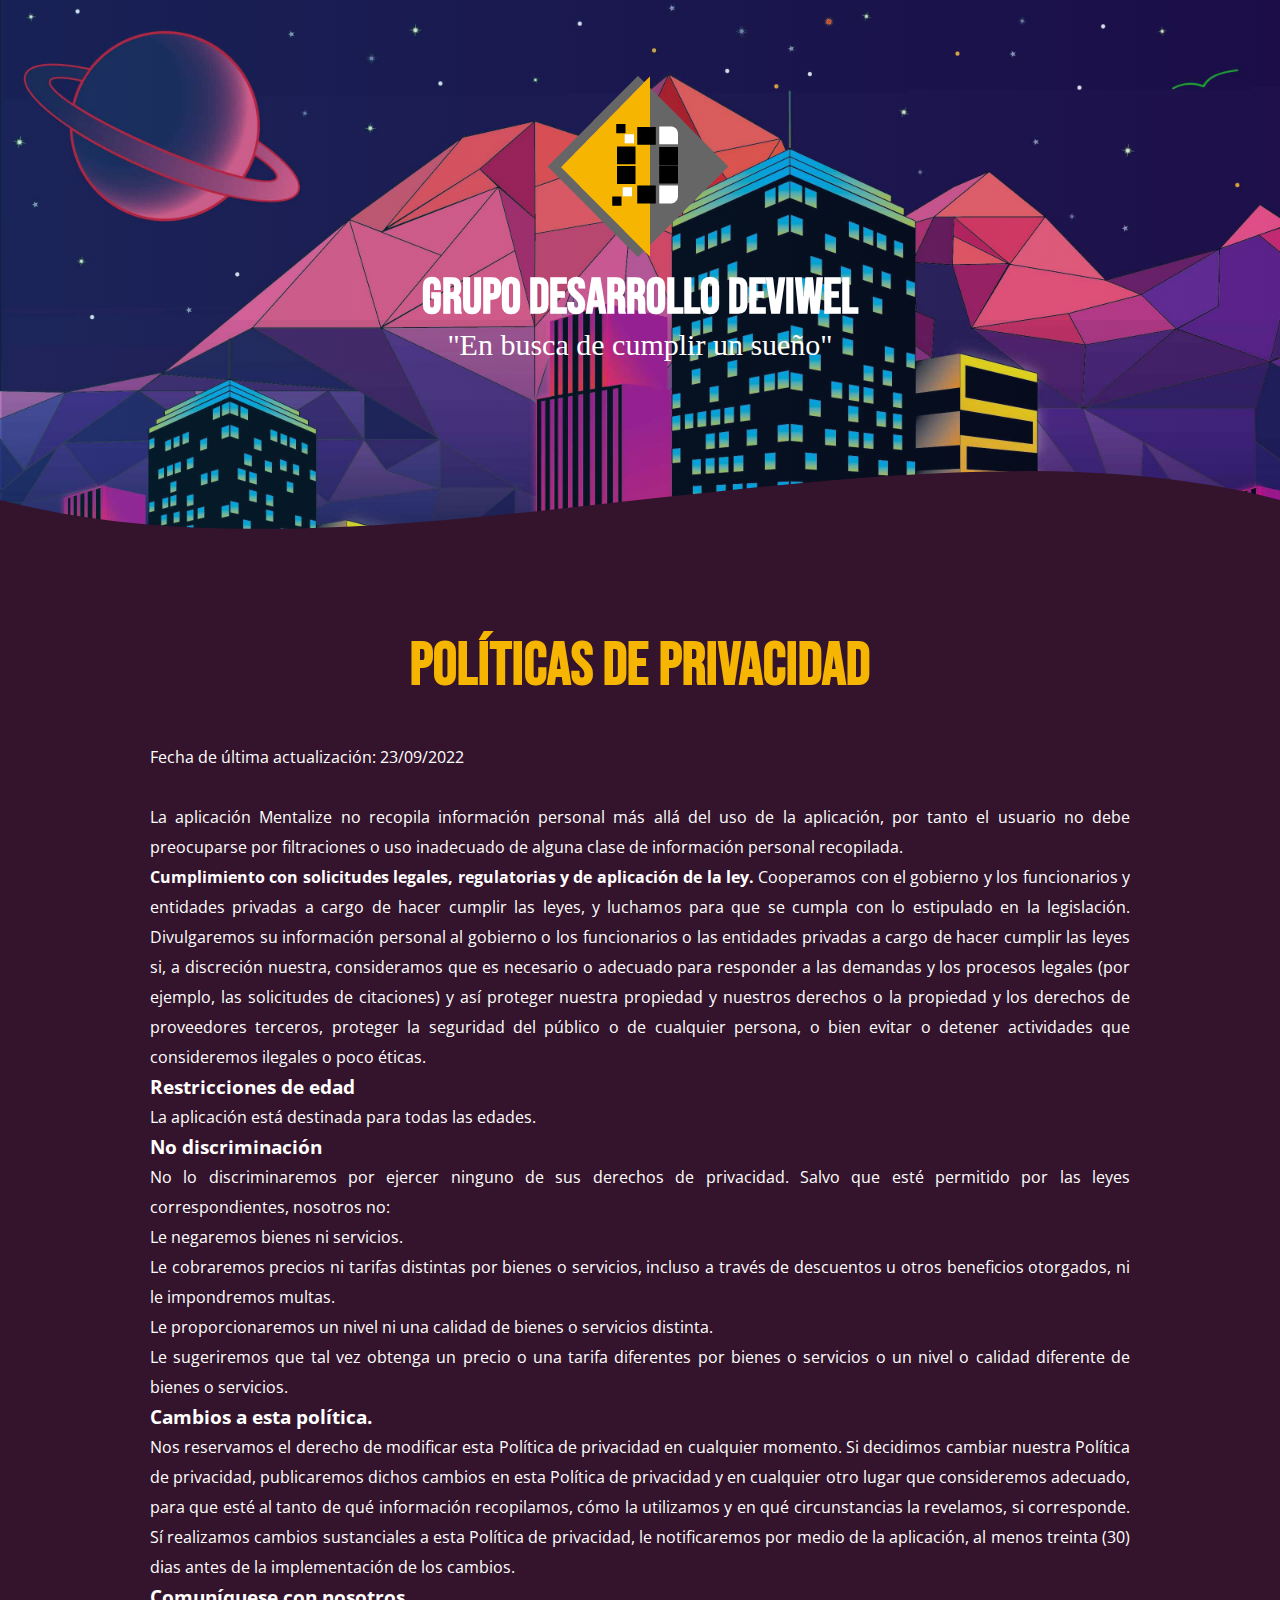
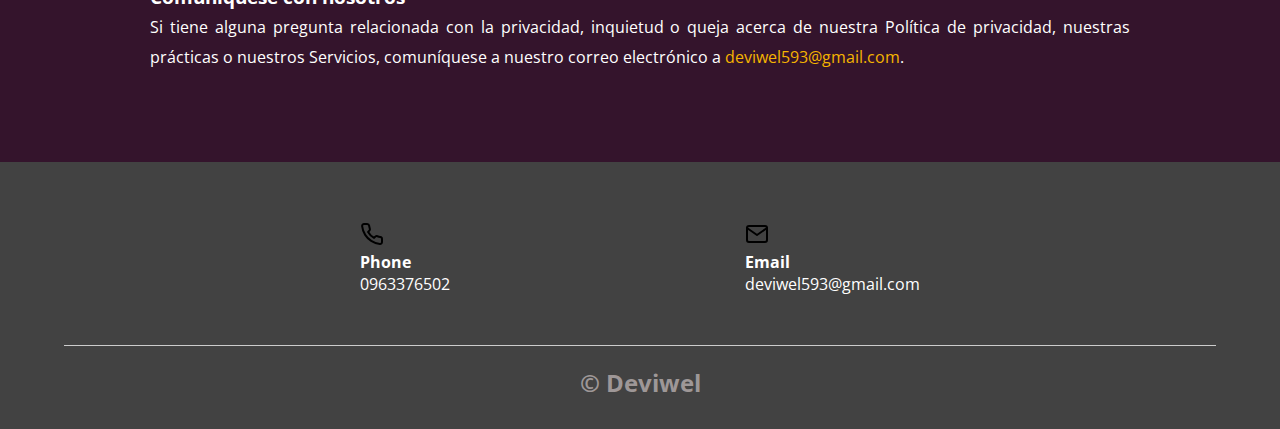
<file: index.html>
<!DOCTYPE html>
<html lang="es">

<head>
    <meta charset="UTF-8">
    <meta name="viewport" content="width=device-width, initial-scale=1.0">
    <meta http-equiv="X-UA-Compatible" content="ie=edge">
    <title>Grupo de Desarrollo Deviwel</title>
    <link rel="shortcut icon" href="img/Devel.png" type="image/x-icon">
    <link rel="stylesheet" href="css/estilos.css">
    <link href="https://fonts.googleapis.com/css?family=Open+Sans:300,400,700,800&display=swap" rel="stylesheet">
    <link href="https://fonts.googleapis.com/css2?family=Bebas+Neue&display=swap" rel="stylesheet">
</head>

<body>
    <header>
        <section class="textos-header">
            <img src="img/Devel.png" alt="">
            <h1>Grupo Desarrollo Deviwel</h1>
            <h2>"En busca de cumplir un sueño"</h2>
        </section>
        <div class="wave" style="height: 150px; overflow: hidden;"><svg viewBox="0 0 500 150" preserveAspectRatio="none"
                style="height: 100%; width: 100%;">
                <path d="M0.00,49.98 C150.00,150.00 349.20,-50.00 500.00,49.98 L500.00,150.00 L0.00,150.00 Z"
                    style="stroke: none; fill: #34142c;"></path>
            </svg></div>
    </header>
    <main>
        <div class="BackgroundSobre">
            <section class="contenedor sobre-nosotros">

                <h2 class="titulo">POLÍTICAS DE PRIVACIDAD</h2>
                <div class="Contexto">
                    <span>Fecha de última actualización: 23/09/2022</span>
                    <br></br>
                    <p>
                        La aplicación Mentalize no recopila información personal más allá del uso de la aplicación, por
                        tanto
                        el usuario no debe preocuparse por filtraciones o uso inadecuado de alguna clase de información
                        personal recopilada.
                    </p>
                    <p>
                        <strong>Cumplimiento con solicitudes legales, regulatorias y de aplicación de la ley.
                        </strong>Cooperamos con el gobierno y los funcionarios y entidades privadas a cargo de hacer
                        cumplir las leyes, y luchamos para
                        que se cumpla con lo estipulado en la legislación. Divulgaremos su información personal al
                        gobierno o los funcionarios o
                        las entidades privadas a cargo de hacer cumplir las leyes si, a discreción nuestra, consideramos
                        que es necesario o adecuado para responder a las demandas y los procesos legales (por ejemplo,
                        las solicitudes de citaciones) y así
                        proteger nuestra propiedad y nuestros derechos o la propiedad y los derechos de proveedores
                        terceros, proteger la seguridad del público o de cualquier persona, o bien evitar o detener
                        actividades que consideremos ilegales o poco
                        éticas.
                    </p>
                    <h3>Restricciones de edad</h3>
                    <p>La aplicación está destinada para todas las edades.</p>
                    <h3>No discriminación</h3>
                    <p>No lo discriminaremos por ejercer ninguno de sus derechos de privacidad. Salvo que esté permitido
                        por las leyes
                        correspondientes, nosotros no:</p>
                    <ul>
                        <li>Le negaremos bienes ni servicios.</li>
                        <li>Le cobraremos precios ni tarifas distintas por bienes o servicios, incluso a través de
                            descuentos u otros beneficios
                            otorgados, ni le impondremos multas.</li>
                        <li>Le proporcionaremos un nivel ni una calidad de bienes o servicios distinta.</li>
                        <li>Le sugeriremos que tal vez obtenga un precio o una tarifa diferentes por bienes o servicios
                            o un nivel o calidad
                            diferente de bienes o servicios.</li>
                    </ul>
                    <h3>Cambios a esta política.</h3>
                    <p>Nos reservamos el derecho de modificar esta Política de privacidad en cualquier momento. Si
                        decidimos cambiar nuestra Política de privacidad, publicaremos dichos cambios en esta Política
                        de privacidad y en cualquier otro lugar que consideremos adecuado, para que esté al tanto de qué
                        información recopilamos, cómo la utilizamos y en qué circunstancias la revelamos, si
                        corresponde. Sí realizamos cambios sustanciales a esta Política de privacidad, le notificaremos
                        por medio de la aplicación, al menos treinta (30) dias antes de la implementación de los
                        cambios.</p>
                    <h3>Comuníquese con nosotros</h3>
                    <p>Si tiene alguna pregunta relacionada con la privacidad, inquietud o queja acerca de nuestra
                        Política de privacidad,
                        nuestras prácticas o nuestros Servicios, comuníquese a nuestro correo electrónico a
                        <a href="mailto:deviwel593@gmail.com">deviwel593@gmail.com</a>.
                    </p>
                </div>
            </section>
        </div>
    </main>
    <div class="fondofooter">
        <footer style="background-color: rgb(66, 66, 66);">
            <div class="contenedor-footer">
                <div>
                    <img src="img/phone.svg" alt="">
                    <h4>Phone</h4>
                    <p>0963376502</p>
                </div>
                <div>
                    <img src="img/mail.svg" alt="">
                    <h4>Email</h4>
                    <p>deviwel593@gmail.com</p>
                </div>
            </div>
            <h2 class="titulo-final">&copy; Deviwel</h2>
        </footer>
    </div>
</body>

</html>
</file>
<file: css/estilos.css>
* {
    margin: 0;
    padding: 0;
    box-sizing: border-box;
}

body {
    font-family: 'open sans';
}

.contenedor {
    padding: 60px 0;
    width: 90%;
    max-width: 1000px;
    margin: auto;
    overflow: hidden;
}

.titulo {
    color: #f6b500;
    font-size: 60px;
    text-align: center;
    margin-bottom: 60px;
    font-family: 'Bebas Neue', cursive;


}

/* Header */

header {
    width: 100%;
    height: 600px;
    background: #bc4e9c;
    /* fallback for old browsers */
    background: -webkit-linear-gradient(to right, #1489cc34, #2b32b22a);
    /* Chrome 10-25, Safari 5.1-6 */
    background: linear-gradient(to right, #1489cc34, #2b32b223), url(../img/FondoPrincipal.jpg);
    /* W3C, IE 10+/ Edge, Firefox 16+, Chrome 26+, Opera 12+, Safari 7+ */
    background-size: cover;
    background-attachment: fixed;
    position: relative;
}

nav {
    text-align: right;
    padding: 30px 50px 0 0;
}

nav>a {
    color: #fff;
    font-size: 15px;
    text-decoration: none;
    margin-right: 20px;
    font-family: 'Lucida Sans';
}

nav>a:hover {
    color: #0762f9;
}

header .textos-header {
    display: flex;
    height: 430px;
    width: 100%;
    align-items: center;
    justify-content: center;
    flex-direction: column;
    text-align: center;
}

.textos-header h1 {
    font-size: 50px;
    color: #fff;
    font-family: 'Bebas Neue', cursive;
}

.textos-header h2 {
    font-size: 30px;
    font-weight: 300;
    color: #fff;
    font-family: Tahoma;
}

.wave {
    position: absolute;
    bottom: 0;
    width: 100%;
}

/* Acerca de */

a {
    color: #f6b500;
    text-decoration: none;
}

main .sobre-nosotros {
    padding: 30px 0 60px 0;

}

.BackgroundSobre {
    background-color: #34142c;
}

.contenedor-sobre-nosotros {
    display: flex;
    justify-content: space-evenly;
}

.imagen-about-us {
    width: 48%;
    height: 10%;
}

.sobre-nosotros .contenido-textos {
    width: 48%;
}

.contenido-textos h3 {
    margin-bottom: 15px;
}

.contenido-textos h3 span {
    background: #2678fa;
    color: #fff;
    border-radius: 50%;
    display: inline-block;
    text-align: center;
    width: 30px;
    height: 30px;
    padding: 2px;
    box-shadow: 0 0 6px 0 rgba(0, 0, 0, .5);
    margin-right: 5px;
}

.contenido-textos p {
    padding: 0px 0px 30px 15px;
    font-weight: 300;
    text-align: justify;
    line-height: 25px;
}


/* Galeria */


.portafolio {
    background: #dad0d0;
}

.galeria-port {
    display: flex;
    justify-content: space-evenly;
    flex-wrap: wrap;
}

.imagen-port {
    width: 24%;
    margin-bottom: 10px;
    overflow: hidden;
    position: relative;
    cursor: pointer;
    box-shadow: 0 0 6px 0 rgba(0, 0, 0, .5);
}

.imagen-port>img {
    width: 100%;
    height: 100%;
    object-fit: cover;
    display: block;
}

.hover-galeria {
    position: absolute;
    width: 100%;
    height: 100%;
    top: 0;
    transform: scale(0);
    background: rgba(255, 238, 4, 0.7);
    transition: transform .5s;
    display: flex;
    justify-content: center;
    align-items: center;
    flex-direction: column;
}

.hover-galeria img {
    width: 50px;
}

.hover-galeria p {
    color: #fff;
}

.imagen-port:hover .hover-galeria {
    transform: scale(1);
}

/* Clients */
.fondoevento {

    background: -webkit-linear-gradient(to right, #1489cc34, #2b32b22a);
    /* Chrome 10-25, Safari 5.1-6 */
    background: linear-gradient(to right, #b714cc65, #2b32b223), url(../img/FondoPrincipal.jpg);
    background-size: cover;
    background-attachment: fixed;
    position: relative;
    background-repeat: no-repeat;
}

.cards {
    display: flex;
    justify-content: space-evenly;
}

.cards .card {
    background: #4d0686;
    display: flex;
    width: 46%;
    height: 200px;
    align-items: center;
    justify-content: space-evenly;
    border-radius: 5px;
    box-shadow: 0 0 6px 0 rgba(0, 0, 0, 0.6);

}

.cards .card img {
    width: 100px;
    height: 100px;
    object-fit: cover;
    /*border: 3px solid #fff;*/
    /*border-radius: 50%;*/
    display: block;
}

.cards .card>.contenido-texto-card {
    width: 60%;
    color: #fff;
    text-align: left;
}

.cards .card>.contenido-texto-card p {
    font-weight: 300;
    padding-top: 5px;
}

/*  Our team */

.about-services {
    background: #f2f2f2;
    padding-bottom: 30px;
}


.servicio-cont {
    display: flex;
    justify-content: space-between;
    align-items: center;
}

.servicio-ind {
    width: 28%;
    text-align: center;
}

.servicio-ind img {
    width: 90%;
}

.servicio-ind h3 {
    margin: 10px 0;
}

.servicio-ind p {
    font-weight: 300;
    text-align: justify;
}

/* footer */

footer {
    background: #414141;
    padding: 60px 0 30px 0;
    margin: auto;
    overflow: hidden;
}

.contenedor-footer {
    display: flex;
    width: 90%;
    justify-content: space-evenly;
    margin: auto;
    padding-bottom: 50px;
    border-bottom: 1px solid #ccc;
}

.content-foo {
    text-align: center;
}

.content-foo h4 {
    color: #fff;
    border-bottom: 3px solid #af20d3;
    padding-bottom: 5px;
    margin-bottom: 10px;
}

.content-foo p {
    color: #ccc;
}

.titulo-final {
    text-align: center;
    font-size: 24px;
    margin: 20px 0 0 0;
    color: #9e9797;
}

@media screen and (max-width:900px) {
    header {
        background-position: center;
    }

    .contenedor-sobre-nosotros {
        flex-direction: column;
        justify-content: center;
        align-items: center;
    }

    .sobre-nosotros .contenido-textos {
        width: 90%;
    }

    .imagen-about-us {
        width: 90%;
    }

    /* Galeria */

    .imagen-port {
        width: 44%;
    }

    /* Clientes */

    .cards {
        flex-direction: column;
        justify-content: center;
        align-items: center;
    }

    .cards .card {
        width: 90%;
    }

    .cards .card:first-child {
        margin-bottom: 30px;
    }

    /* servicios */

    .servicio-cont {
        justify-content: center;
        flex-direction: column;
    }

    .servicio-ind {
        width: 100%;
        text-align: center;
    }

    .servicio-ind:nth-child(1),
    .servicio-ind:nth-child(2) {
        margin-bottom: 60px;
    }

    .servicio-ind img {
        width: 90%;
    }
}

@media screen and (max-width:500px) {
    nav {
        text-align: center;
        padding: 30px 0 0 0;
    }

    nav>a {
        margin-right: 5px;
    }

    .textos-header h1 {
        font-size: 35px;
    }

    .textos-header h2 {
        font-size: 20px;
    }

    /* ABOUT US */

    .imagen-about-us {
        margin-bottom: 60px;
        width: 99%;
    }

    .sobre-nosotros .contenido-textos {
        width: 95%;
    }

    /* Galeria */

    .imagen-port {
        width: 95%;
    }

    /* Clients */

    .cards .card {
        height: 450px;
        display: flex;
        flex-direction: column;
        align-items: center;
    }

    .cards .card img {
        width: 90px;
        height: 90px;
    }

    /* Footer */

    .contenedor-footer {
        flex-direction: column;
        border: none;
    }





    .titulo-final {
        font-size: 20px;
    }
}

.button {
    color: black;
    height: 30px;
    width: 50px;
    font-family: Tahoma;
    margin-top: 10px;
}

.button:hover {
    color: white;
}

.mod {
    margin-top: 10px;
}

.fondofooter {
    color: white;
}

accordion-body img {
    align-content: center;
}

.CartaTitulo {
    color: white;
    text-decoration: none;
    font-family: 'Bebas Neue', cursive;
    font-size: 30px;
}

.Carta2 {
    color: white;
    text-decoration: none;
    font-family: 'Bebas Neue', cursive;
    font-size: 30px;
}

.Contexto {
    color: #fff;
    padding: 30px 0;
    width: 100%;
    max-width: 980px;
    margin: auto;
    overflow: hidden;
    line-height: 30px;
    text-align: justify;
    margin-top: -50px;
}

.card-title {
    color: #fff;
    font-family: 'Bebas Neue';
    font-size: 30px;
}

.card-text {
    color: black;
    font-family: Verdana;
    font-size: 16px;
    text-align: justify;
}

.videos {

    position: relative;
    padding-bottom: 56.25%;
    /* 16/9 ratio */
    padding-top: 30px;
    /* IE6 workaround*/
    height: 0;
    overflow: hidden;
}

.videos iframe,
.videos object,
.videos embed {
    position: absolute;
    top: 0;
    left: 0;
    width: 100%;
    height: 100%;
}
</file>
